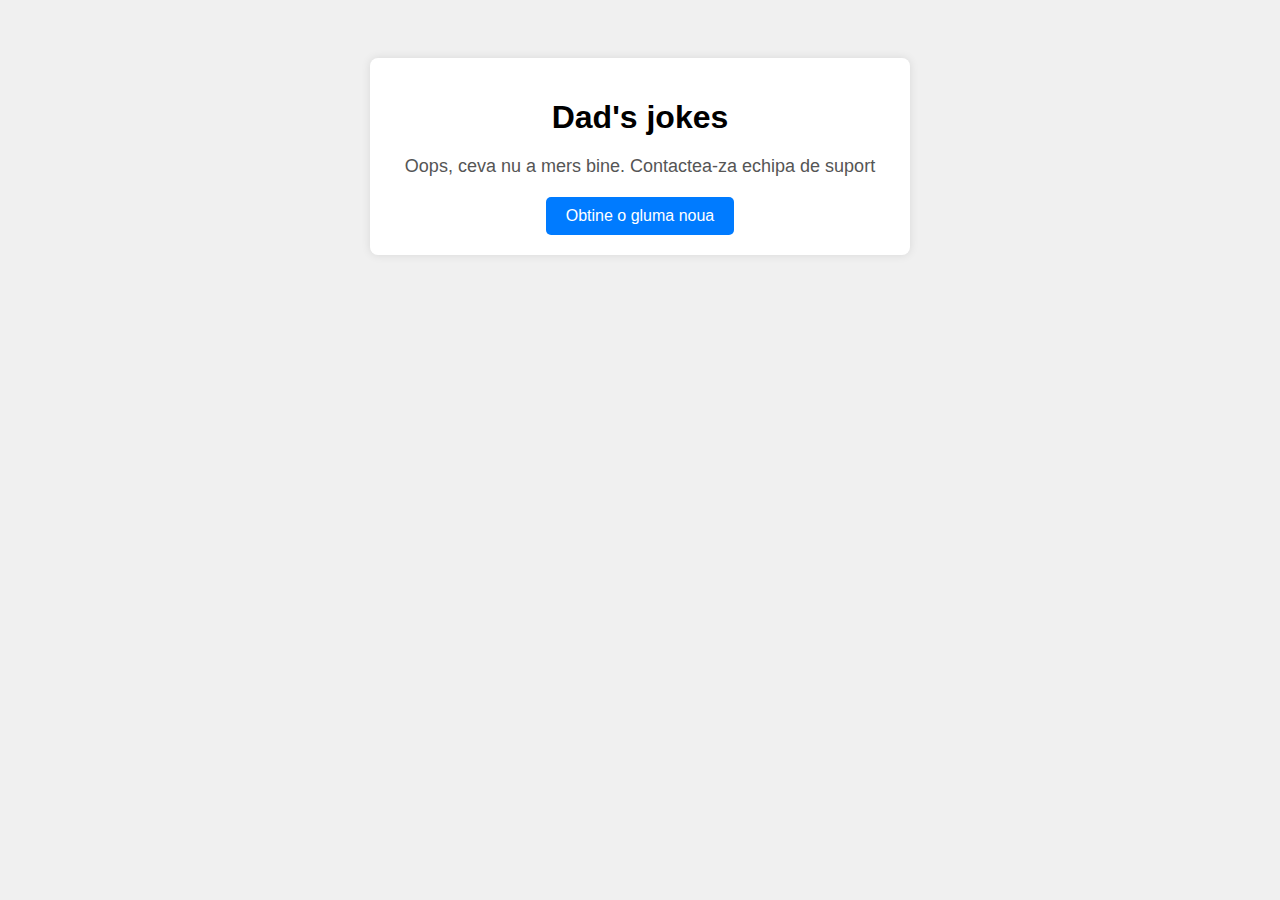
<file: get-jokes-api/index.html>
<!DOCTYPE html>
<html lang="en">
<head>
    <meta charset="UTF-8">
    <meta name="viewport" content="width=device-width, initial-scale=1.0">
    <title>Get Jokes</title>
    <link rel="stylesheet" href="styles.css">
</head>
<body>

    <div class="container">
        <h1>Dad's jokes</h1>
        <p id="joke">Apasa butonul pentru a obtine o gluma!</p>
        <button id="new-joke">Obtine o gluma noua</button>
    </div>
    
    <script src="https://code.jquery.com/jquery-3.7.1.min.js"></script>
    <script src="app.js"></script>
</body>
</html>
</file>
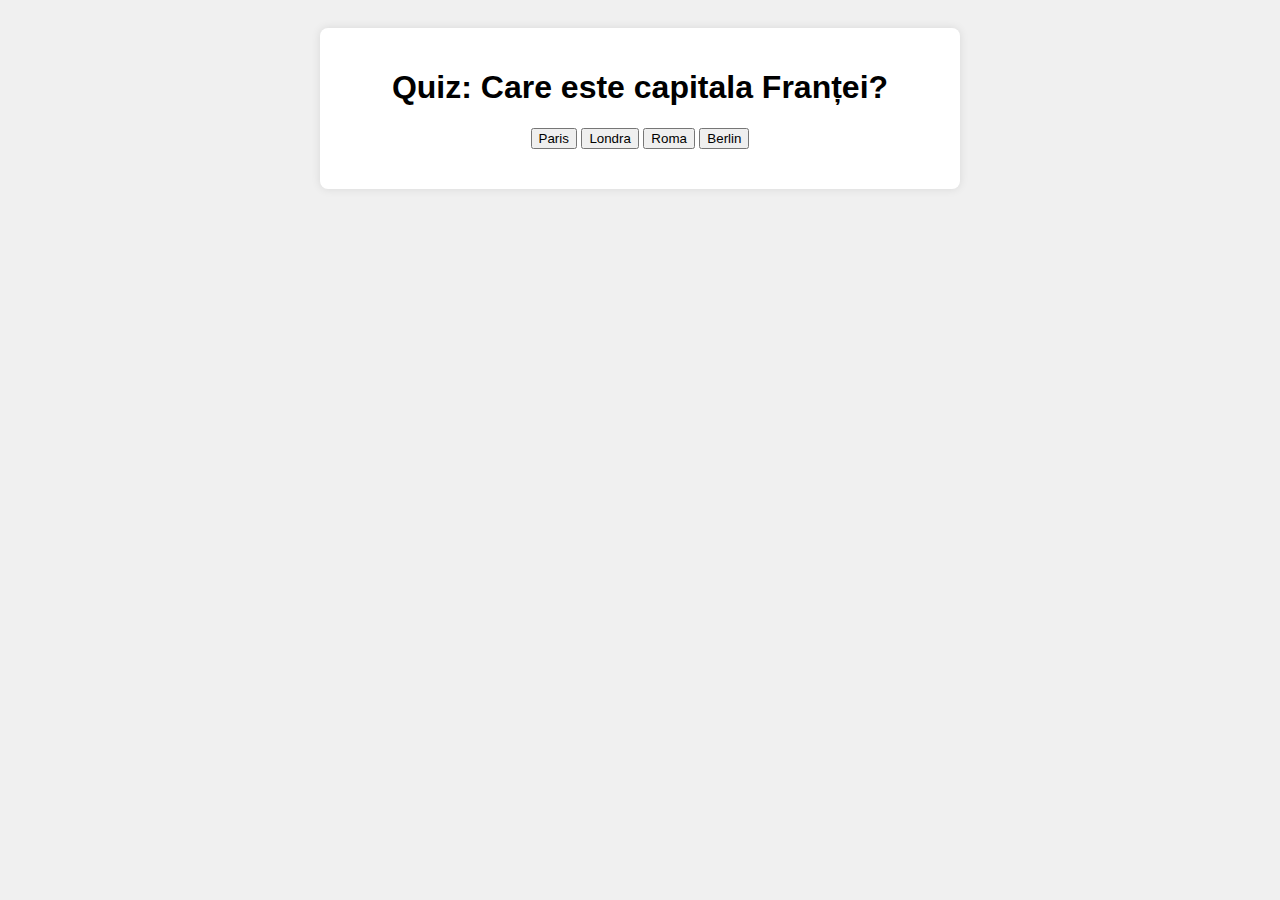
<file: quiz/index.html>
<!DOCTYPE html>
<html lang="ro">
<head>
    <meta charset="UTF-8">
    <meta name="viewport" content="width=device-width, initial-scale=1.0">
    <title>Quiz App</title>
    <link rel="stylesheet" href="styles.css">
</head>
<body>
    <div class="container">
        <h1>Quiz: Care este capitala Franței?</h1>
        <div class="quiz-options">
            <button class="option-btn" data-answer="correct">Paris</button>
            <button class="option-btn" data-answer="wrong">Londra</button>
            <button class="option-btn" data-answer="wrong">Roma</button>
            <button class="option-btn" data-answer="wrong">Berlin</button>
        </div>
        <h2 id="result"></h2>
    </div>

    <script src="https://code.jquery.com/jquery-3.7.1.min.js"></script>
    <script src="app.js"></script>
</body>
</html>
</file>
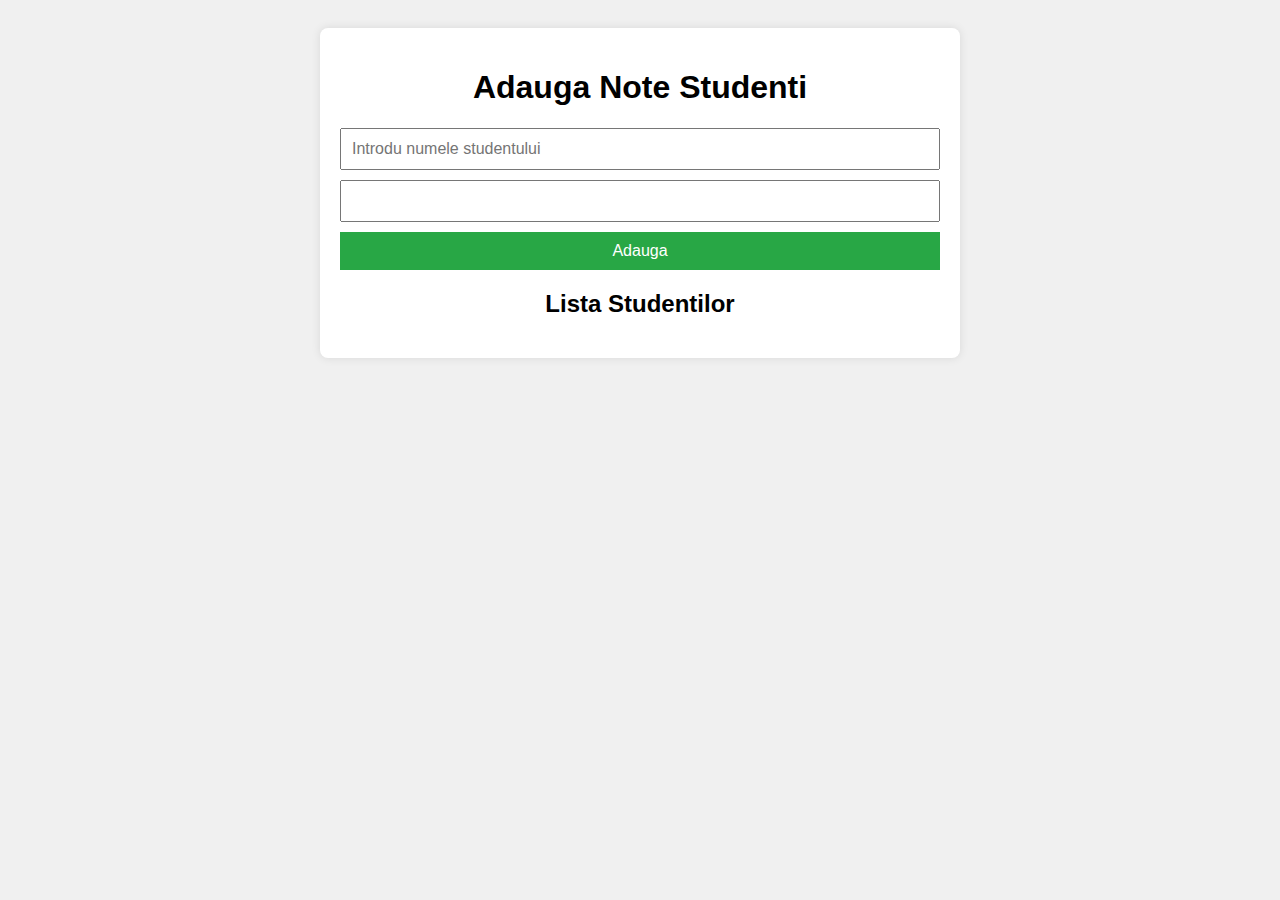
<file: student-grades/index.html>
<!DOCTYPE html>
<html lang="en">
  <head>
    <meta charset="UTF-8" />
    <meta name="viewport" content="width=device-width, initial-scale=1.0" />
    <title>Student Grades</title>
    <link rel="stylesheet" href="styles.css" />
  </head>
  <body>
    <div class="container">

      <h1>Adauga Note Studenti</h1>
      <form id="grade-form">
        <input
          type="text"
          id="student-name"
          placeholder="Introdu numele studentului"
        />
        <input type="number" id="student-grade" min="1" max="10" />
        <button type="submit">Adauga</button>
      </form>

      <h2>Lista Studentilor</h2>
      <ul id="students-list"></ul>

      <script src="https://code.jquery.com/jquery-3.7.1.min.js"></script>
      <script src="app.js"></script>

    </div>
  </body>
</html>
</file>
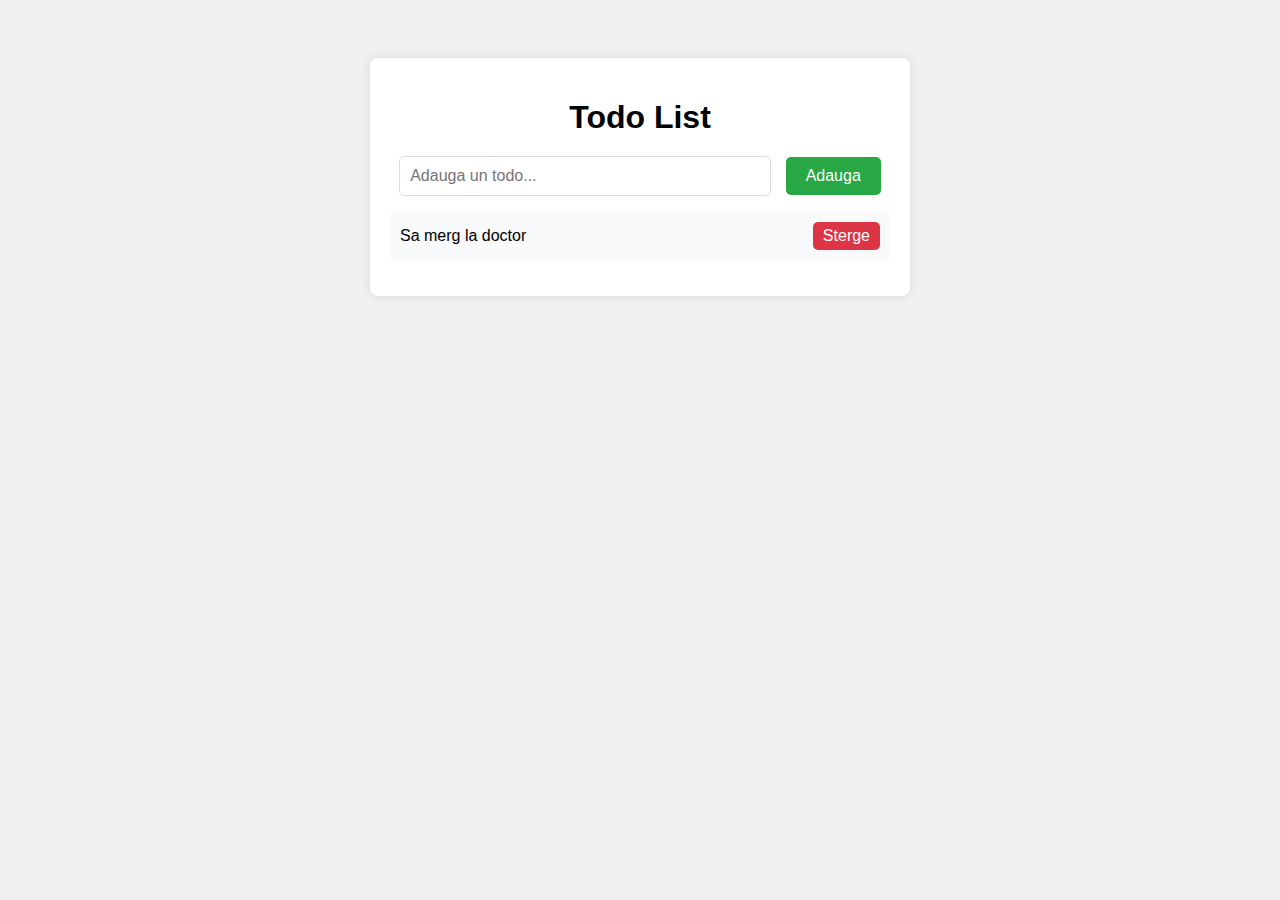
<file: todo-app/index.html>
<!DOCTYPE html>
<html lang="en">
<head>
    <meta charset="UTF-8">
    <meta name="viewport" content="width=device-width, initial-scale=1.0">
    <title>Todo App</title>
    <link rel="stylesheet" href="styles.css">
</head>
<body>
    
    <div class="container">
        <h1>Todo List</h1>
        <input type="text" id="task-input" placeholder="Adauga un todo...">
        <button id="add-task">Adauga</button>
        <ul id="task-list">
            <li>Sa merg la doctor
                <button class="delete">Sterge</button>
            </li>
        </ul>
    </div>

    <script src="https://code.jquery.com/jquery-3.7.1.min.js"></script>
    <script src="app.js"></script>
</body>
</html>
</file>
<file: get-jokes-api/styles.css>
body {
    font-family: Arial, sans-serif;
    background-color: #f0f0f0;
    padding: 50px;
    text-align: center;
}

.container {
    max-width: 500px;
    margin: 0 auto;
    background-color: #fff;
    padding: 20px;
    border-radius: 8px;
    box-shadow: 0 0 10px rgba(0, 0, 0, 0.1);
}

h1 {
    margin-bottom: 20px;
}

p {
    font-size: 18px;
    margin-bottom: 20px;
    color: #555;
}

button {
    padding: 10px 20px;
    font-size: 16px;
    background-color: #007bff;
    color: white;
    border: none;
    cursor: pointer;
    border-radius: 5px;
    transition: background-color 0.3s;
}

button:hover {
    background-color: #0056b3;
}
</file>
<file: quiz/styles.css>
body {
    font-family: Arial, sans-serif;
    background-color: #f0f0f0;
    padding: 20px;
    text-align: center;
}

.container {
    max-width: 600px;
    margin: 0 auto;
    background-color: white;
    padding: 20px;
    border-radius: 8px;
    box-shadow: 0 0 10px rgba(0, 0, 0, 0.1);
}

textarea {
    width: 100%;
    height: 150px;
    padding: 10px;
    font-size: 16px;
    border: 1px solid #ddd;
    border-radius: 4px;
}

p {
    font-size: 18px;
    margin-top: 10px;
}
</file>
<file: student-grades/styles.css>
body {
    font-family: Arial, sans-serif;
    background-color: #f0f0f0;
    padding: 20px;
}

.container {
    max-width: 600px;
    margin: 0 auto;
    background-color: white;
    padding: 20px;
    border-radius: 8px;
    box-shadow: 0 0 10px rgba(0, 0, 0, 0.1);
}

h1, h2 {
    text-align: center;
}

form {
    display: flex;
    flex-direction: column;
    gap: 10px;
}

input, button {
    padding: 10px;
    font-size: 16px;
}

button {
    background-color: #28a745;
    color: white;
    border: none;
    cursor: pointer;
}

button:hover {
    background-color: #218838;
}

#students-list {
    list-style-type: none;
    padding: 0;
}

#students-list li {
    padding: 8px;
    border-bottom: 1px solid #ddd;
}
</file>
<file: todo-app/styles.css>
body {
    font-family: Arial, sans-serif;
    background-color: #f0f0f0;
    padding: 50px;
    text-align: center;
}

.container {
    max-width: 500px;
    margin: 0 auto;
    background-color: #fff;
    padding: 20px;
    border-radius: 8px;
    box-shadow: 0 0 10px rgba(0, 0, 0, 0.1);
}

h1 {
    margin-bottom: 20px;
}

input {
    padding: 10px;
    font-size: 16px;
    width: 70%;
    margin-right: 10px;
    border: 1px solid #ddd;
    border-radius: 5px;
}

button {
    padding: 10px 20px;
    font-size: 16px;
    background-color: #28a745;
    color: white;
    border: none;
    cursor: pointer;
    border-radius: 5px;
    transition: background-color 0.3s;
}

button:hover {
    background-color: #218838;
}

ul {
    list-style-type: none;
    padding: 0;
}

li {
    padding: 10px;
    margin-top: 10px;
    background-color: #f8f9fa;
    border-radius: 5px;
    display: flex;
    justify-content: space-between;
    align-items: center;
}

.completed {
    text-decoration: line-through;
    color: #aaa;
}

.delete {
    background-color: #dc3545;
    border: none;
    color: white;
    cursor: pointer;
    border-radius: 5px;
    padding: 5px 10px;
}
</file>
